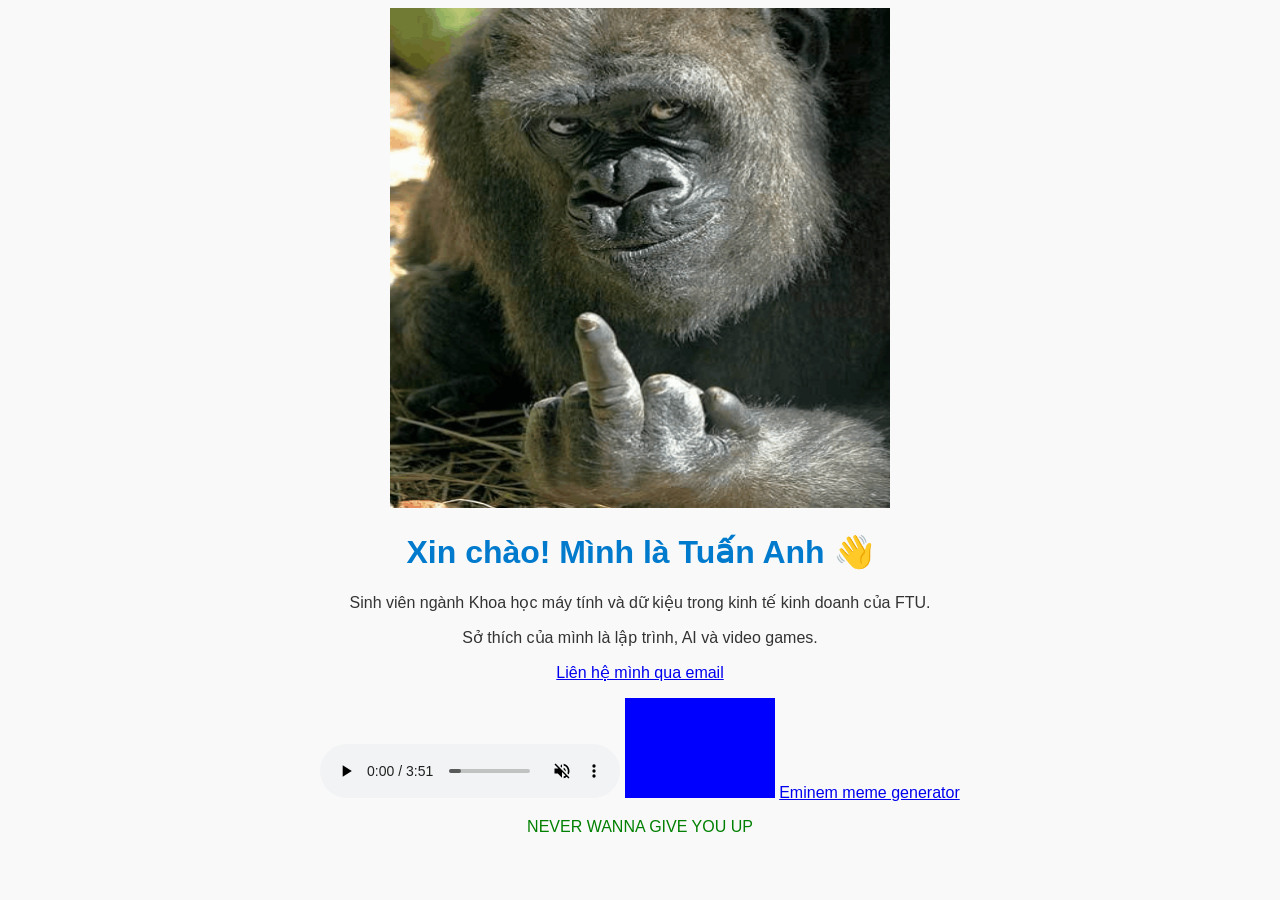
<file: index.html>
<!DOCTYPE html>
<html lang="vi">
<head>
  <title>My Portfolio</title>
  <section>
    <meta charset="UTF-8" />
    <meta name="description" content= "My Portfolio">
    <meta content="https://tuananhnuc.github.io/images/good-morning.png" property="og:image">
    <meta content="Khúc Văn Tuấn Anh" property="og:title">
    <meta content="portfolio" property="og:type">
    <meta content="This is my Portfolio" property="og:description">
    <meta property="og:site_name" content="Khúc Văn Tuấn Anh Portfolio">
    <meta property="og:url" content="https://tuananhnuc.github.io/">
    <script async src="https://pagead2.googlesyndication.com/pagead/js/adsbygoogle.js?client=ca-pub-4806894799617739"
     crossorigin="anonymous"></script>
  </section>
  <title>My Portfolio</title>
  <style>
    body { font-family: Arial; text-align: center; background: #f9f9f9; }
    h1 { color: #007acc; }
    p { color: #333; }
  </style>
</head>
<body>
  <img src="images/good-morning.png" alt="Avata" width="500" height="500">
  <h1>Xin chào! Mình là Tuấn Anh 👋</h1>
  <p>Sinh viên ngành Khoa học máy tính và dữ kiệu trong kinh tế kinh doanh của FTU.</p>
  <p>Sở thích của mình là lập trình, AI và video games.</p>
  <p><a href="mailto:khuctuananh2k7@gmail.com">Liên hệ mình qua email</a></p>
  <audio src="audios/Xomu_Lanterns.mp3" controls muted autoplay></audio>
  <svg width="150" height="100" xmlns ="http://www.w3.org/2000/svg">
    <rect width="100%" height="100%" fill="blue">
  </svg>
  <a href="https://tuananhnuc.github.io/throw-anything/">Eminem meme generator</a>
</body>
  <footer>
    <p style="color:green"><trong>NEVER WANNA GIVE YOU UP</trong></p>
  </footer>
</html>
</file>
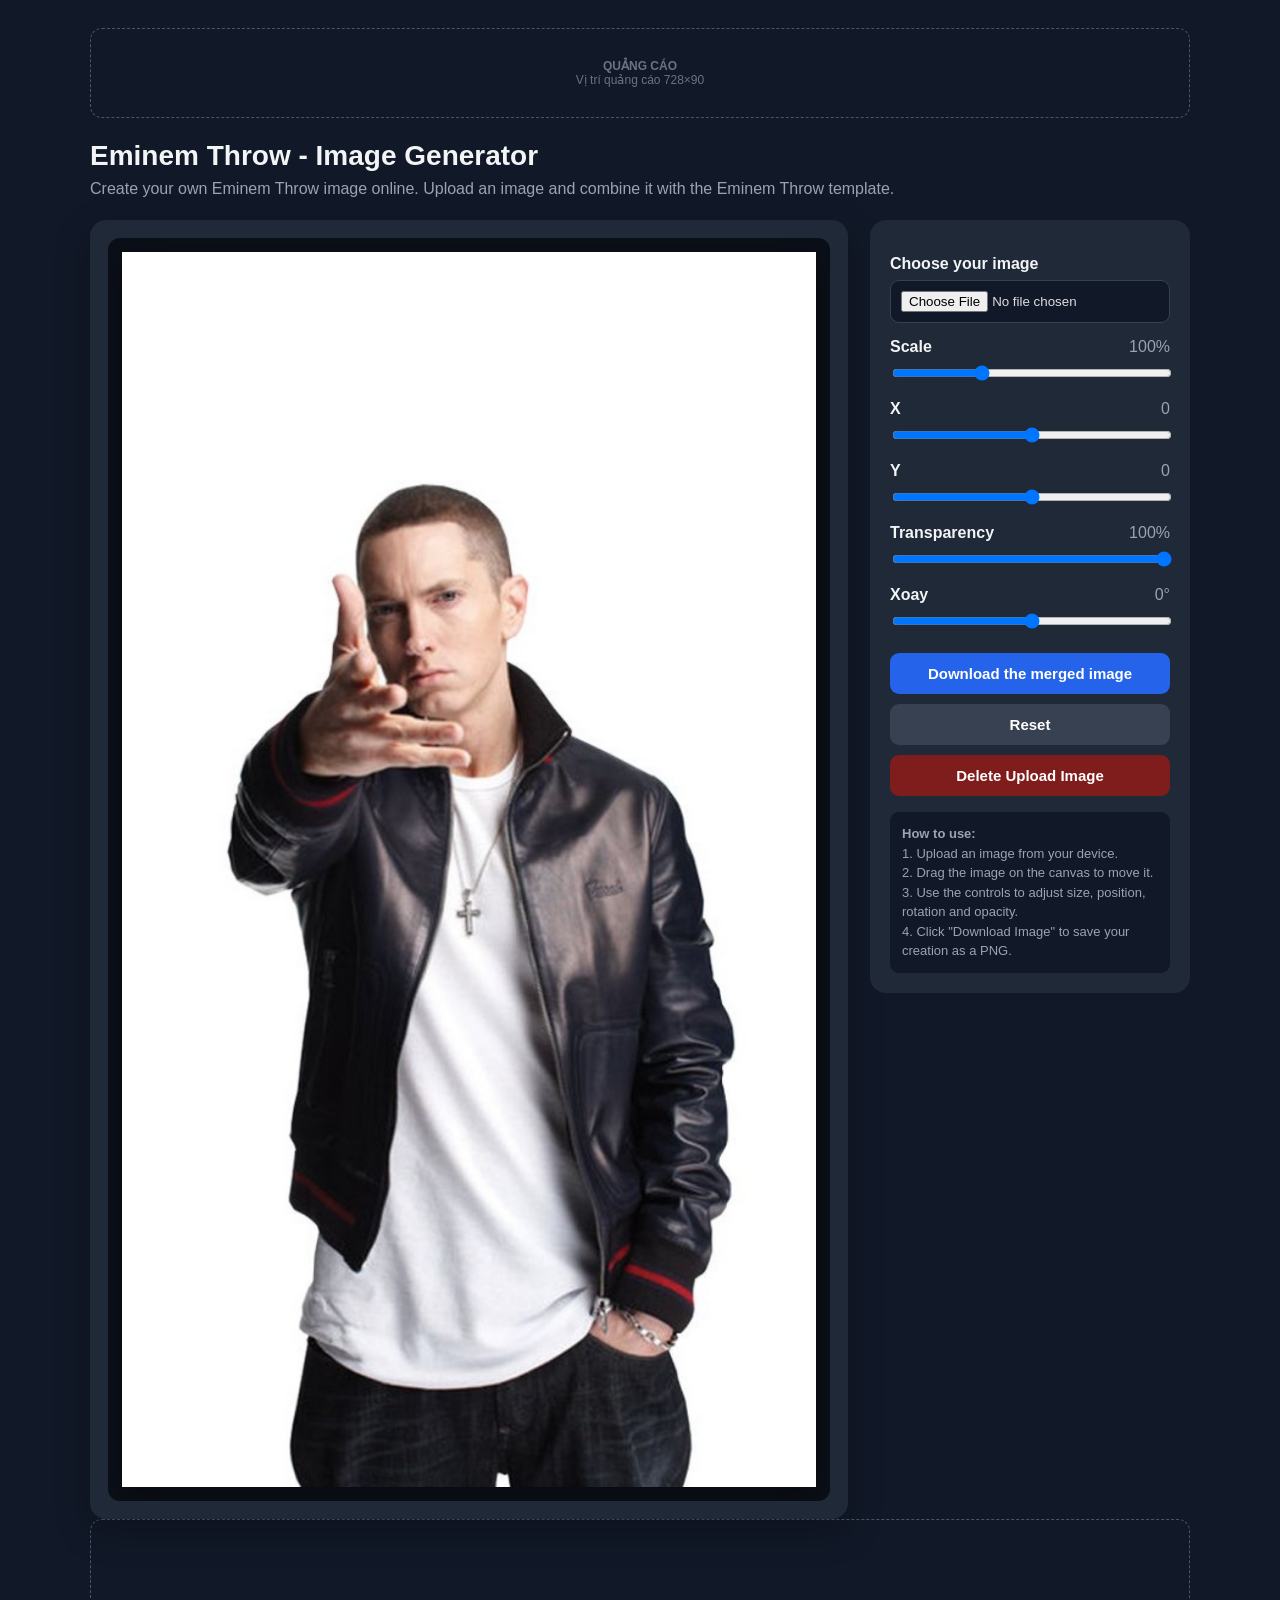
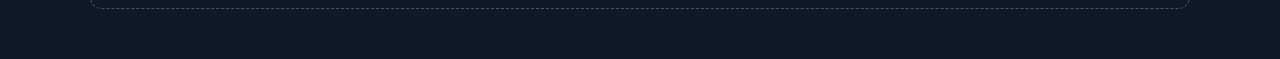
<file: throw-anything/index.html>
<!DOCTYPE html>
<html lang="vi">
<head>
<meta charset="UTF-8">
<meta name="viewport" content="width=device-width, initial-scale=1.0">
<!-- AdSense script will go here after your site is approved by Google. -->
<link rel="stylesheet" href="style.css">
<script async
    src="https://pagead2.googlesyndication.com/pagead/js/adsbygoogle.js?client=ca-pub-4806894799617739"
    crossorigin="anonymous"></script>
<meta name="description"
      content="Eminem Throw - Free image collage tool with Eminem background.">
<title>Eminem Throw - Image Generator</title>

</head>
<body>
<div class="app">

  <div class="ad-slot" id="top-ad">
    <div class="ad-placeholder">
      <strong>QUẢNG CÁO</strong><br>
      <!--
        Google AdSense:
        Sau khi website được AdSense phê duyệt, đặt mã quảng cáo
        do Google cung cấp vào đây.
      -->
      Vị trí quảng cáo 728×90
    </div>
  </div>
  <h1>Eminem Throw - Image Generator</h1>
  <div class="sub"> Create your own Eminem Throw image online.
    Upload an image and combine it with the Eminem Throw template.</div>

  <div class="layout">
    <div class="editor">
      <div class="canvas-wrap">
        <canvas id="canvas" width="708" height="1260"></canvas>
      </div>
    </div>

    <div class="panel">
      <label>Choose your image</label>
      <input id="upload" type="file" accept="image/*">

      <label>Scale <span class="value" id="scaleVal">100%</span></label>
      <input id="scale" type="range" min="10" max="300" value="100">

      <label>X <span class="value" id="xVal">0</span></label>
      <input id="x" type="range" min="-354" max="354" value="0">

      <label>Y <span class="value" id="yVal">0</span></label>
      <input id="y" type="range" min="-630" max="630" value="0">

      <label>Transparency <span class="value" id="opacityVal">100%</span></label>
      <input id="opacity" type="range" min="0" max="100" value="100">

      <label>Xoay <span class="value" id="rotateVal">0°</span></label>
      <input id="rotate" type="range" min="-180" max="180" value="0">

      <div class="buttons">
        <button class="primary" id="download">Download the merged image</button>
        <button class="secondary" id="reset">Reset</button>
        <button class="danger" id="remove">Delete Upload Image</button>
      </div>

      <div class="hint">
        <b>How to use:</b><br>
        1. Upload an image from your device.<br>
    2. Drag the image on the canvas to move it.<br>
    3. Use the controls to adjust size, position, rotation and opacity.<br>
    4. Click "Download Image" to save your creation as a PNG.
      </div>
    </div>
  </div>

  <div class="ad-slot" id="bottom-ad">
    <div class="ad-placeholder">
      <script async src="https://pagead2.googlesyndication.com/pagead/js/adsbygoogle.js?client=ca-pub-4806894799617739"
     crossorigin="anonymous"></script>
  </div>
</div>

<script src="script.js"></script>
</body>
</html>
</file>
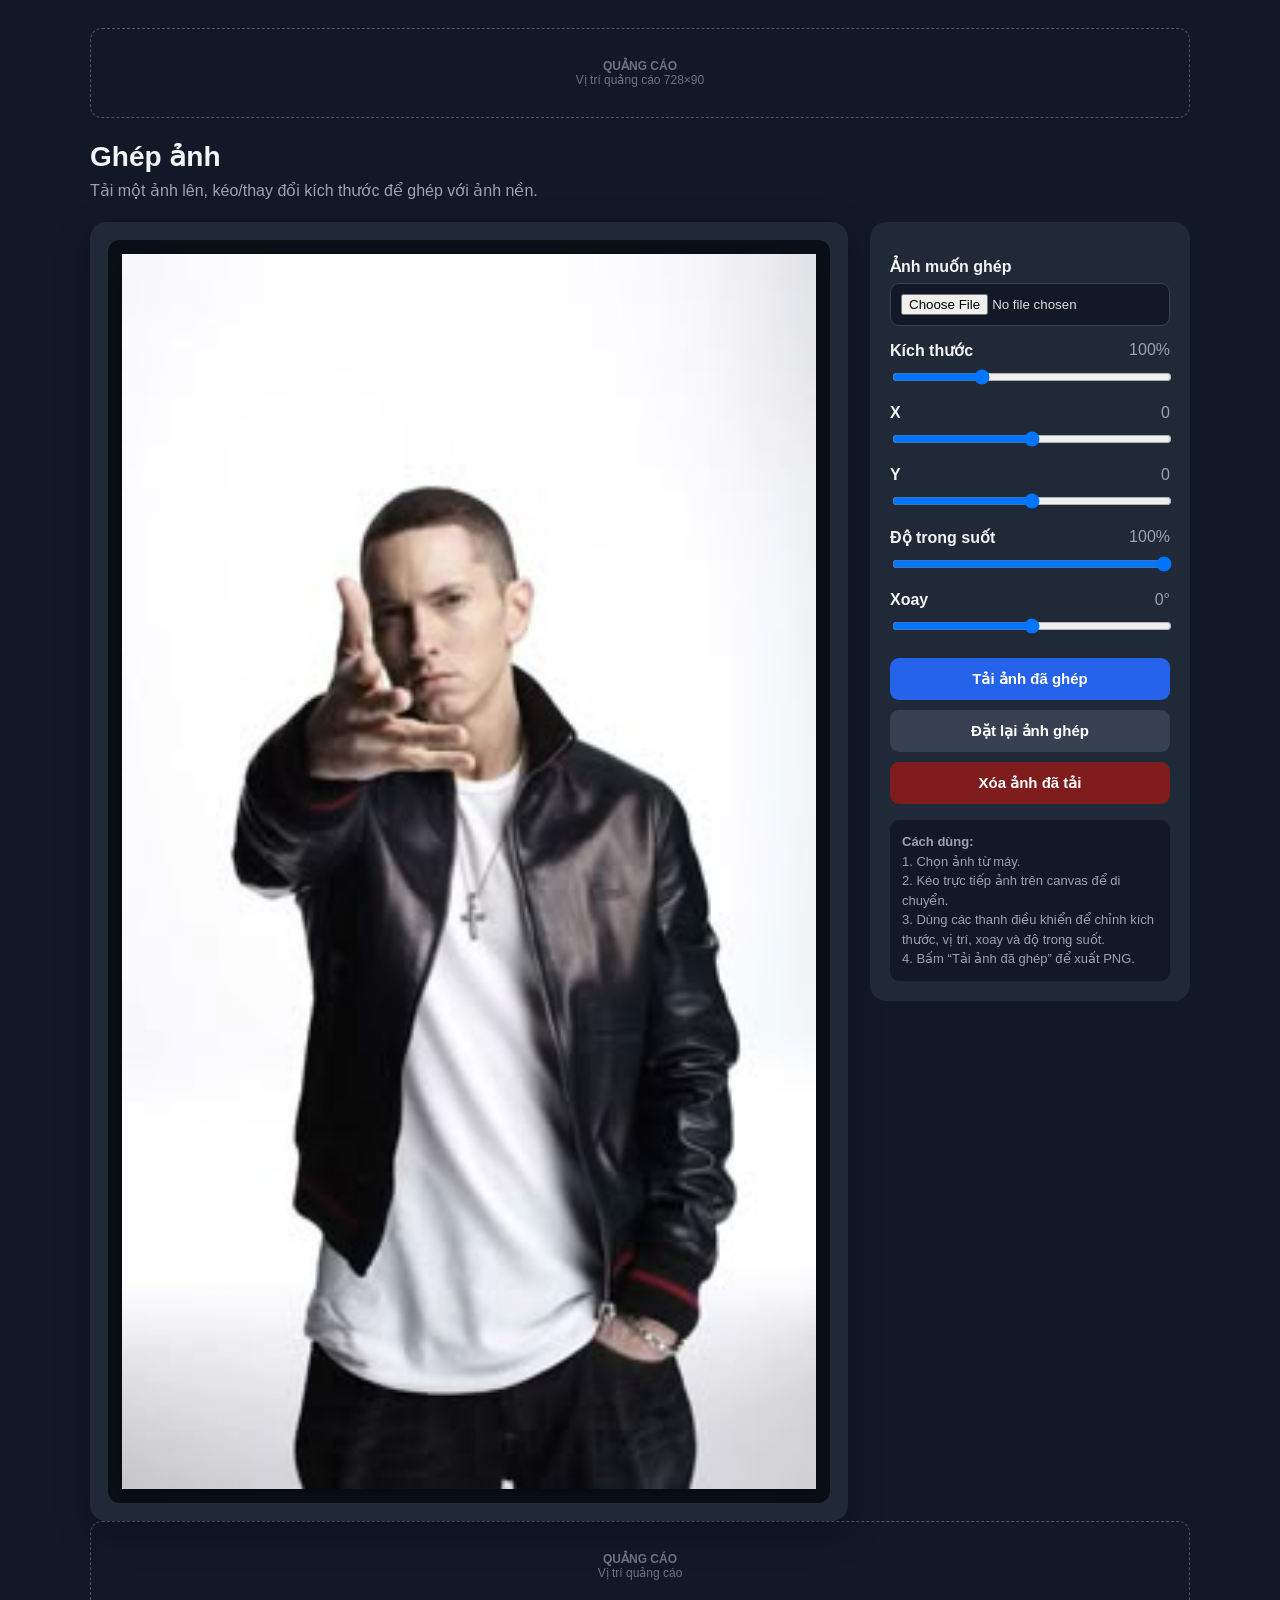
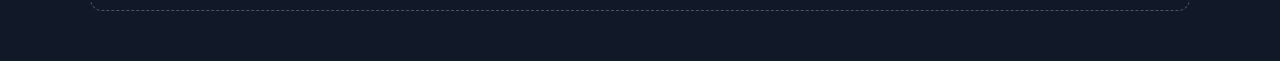
<file: throw-anything/backup/index.html>
<!DOCTYPE html>
<html lang="vi">
<head>
<meta charset="UTF-8">
<meta name="viewport" content="width=device-width, initial-scale=1.0">
<!-- AdSense script will go here after your site is approved by Google. -->
<link rel="stylesheet" href="style.css">
<title>Ghép ảnh</title>

</head>
<body>
<div class="app">

  <div class="ad-slot" id="top-ad">
    <div class="ad-placeholder">
      <strong>QUẢNG CÁO</strong><br>
      <!--
        Google AdSense:
        Sau khi website được AdSense phê duyệt, đặt mã quảng cáo
        do Google cung cấp vào đây.
      -->
      Vị trí quảng cáo 728×90
    </div>
  </div>
  <h1>Ghép ảnh</h1>
  <div class="sub">Tải một ảnh lên, kéo/thay đổi kích thước để ghép với ảnh nền.</div>

  <div class="layout">
    <div class="editor">
      <div class="canvas-wrap">
        <canvas id="canvas" width="708" height="1260"></canvas>
      </div>
    </div>

    <div class="panel">
      <label>Ảnh muốn ghép</label>
      <input id="upload" type="file" accept="image/*">

      <label>Kích thước <span class="value" id="scaleVal">100%</span></label>
      <input id="scale" type="range" min="10" max="300" value="100">

      <label>X <span class="value" id="xVal">0</span></label>
      <input id="x" type="range" min="-354" max="354" value="0">

      <label>Y <span class="value" id="yVal">0</span></label>
      <input id="y" type="range" min="-630" max="630" value="0">

      <label>Độ trong suốt <span class="value" id="opacityVal">100%</span></label>
      <input id="opacity" type="range" min="0" max="100" value="100">

      <label>Xoay <span class="value" id="rotateVal">0°</span></label>
      <input id="rotate" type="range" min="-180" max="180" value="0">

      <div class="buttons">
        <button class="primary" id="download">Tải ảnh đã ghép</button>
        <button class="secondary" id="reset">Đặt lại ảnh ghép</button>
        <button class="danger" id="remove">Xóa ảnh đã tải</button>
      </div>

      <div class="hint">
        <b>Cách dùng:</b><br>
        1. Chọn ảnh từ máy.<br>
        2. Kéo trực tiếp ảnh trên canvas để di chuyển.<br>
        3. Dùng các thanh điều khiển để chỉnh kích thước, vị trí, xoay và độ trong suốt.<br>
        4. Bấm “Tải ảnh đã ghép” để xuất PNG.
      </div>
    </div>
  </div>

  <div class="ad-slot" id="bottom-ad">
    <div class="ad-placeholder">
      <strong>QUẢNG CÁO</strong><br>
      Vị trí quảng cáo
    </div>
  </div>
</div>

<script src="script.js"></script>
</body>
</html>
</file>
<file: throw-anything/style.css>
* { box-sizing: border-box; }
body {
  margin: 0;
  min-height: 100vh;
  font-family: Arial, sans-serif;
  background: #111827;
  color: #f3f4f6;
  display: flex;
  justify-content: center;
}

.ad-slot {
  width: 100%;
  min-height: 90px;
  margin: 0 0 22px;
  border: 1px dashed #4b5563;
  border-radius: 12px;
  background: #111827;
  display: flex;
  align-items: center;
  justify-content: center;
  color: #6b7280;
  font-size: 12px;
  overflow: hidden;
}
.ad-slot .ad-placeholder {
  text-align: center;
  padding: 12px;
}
@media (max-width: 600px) {
  .ad-slot { min-height: 60px; }
}

.app { width: min(1100px, 96vw); padding: 28px 0; }
h1 { margin: 0 0 8px; font-size: 28px; }
.sub { color:#9ca3af; margin-bottom:22px; }
.layout {
  display:grid;
  grid-template-columns: 1fr 320px;
  gap: 22px;
  align-items:start;
}
.editor {
  background:#1f2937;
  border-radius:16px;
  padding:18px;
  box-shadow:0 12px 35px rgba(0,0,0,.25);
}
.canvas-wrap {
  background:#0b0f17;
  border-radius:12px;
  padding:14px;
  display:flex;
  justify-content:center;
  overflow:auto;
}
canvas {
  max-width:100%;
  height:auto;
  background:white;
  box-shadow:0 8px 25px rgba(0,0,0,.35);
  cursor:grab;
}
canvas.dragging { cursor:grabbing; }
.panel {
  background:#1f2937;
  border-radius:16px;
  padding:20px;
}
label { display:block; margin:15px 0 7px; font-weight:600; }
input[type=file] {
  width:100%;
  padding:10px;
  background:#111827;
  border:1px solid #374151;
  border-radius:9px;
  color:#ddd;
}
input[type=range] { width:100%; }
.value { float:right; color:#9ca3af; font-weight:normal; }
.buttons { display:grid; gap:10px; margin-top:20px; }
button {
  border:0; border-radius:9px; padding:12px 14px;
  font-size:15px; font-weight:700; cursor:pointer;
}
.primary { background:#2563eb; color:white; }
.secondary { background:#374151; color:white; }
.danger { background:#7f1d1d; color:white; }
.hint {
  margin-top:16px; padding:12px; border-radius:9px;
  background:#111827; color:#9ca3af; font-size:13px; line-height:1.5;
}
@media (max-width: 800px) {
  .layout { grid-template-columns:1fr; }
}
</file>
<file: throw-anything/backup/style.css>
* { box-sizing: border-box; }
body {
  margin: 0;
  min-height: 100vh;
  font-family: Arial, sans-serif;
  background: #111827;
  color: #f3f4f6;
  display: flex;
  justify-content: center;
}

.ad-slot {
  width: 100%;
  min-height: 90px;
  margin: 0 0 22px;
  border: 1px dashed #4b5563;
  border-radius: 12px;
  background: #111827;
  display: flex;
  align-items: center;
  justify-content: center;
  color: #6b7280;
  font-size: 12px;
  overflow: hidden;
}
.ad-slot .ad-placeholder {
  text-align: center;
  padding: 12px;
}
@media (max-width: 600px) {
  .ad-slot { min-height: 60px; }
}

.app { width: min(1100px, 96vw); padding: 28px 0; }
h1 { margin: 0 0 8px; font-size: 28px; }
.sub { color:#9ca3af; margin-bottom:22px; }
.layout {
  display:grid;
  grid-template-columns: 1fr 320px;
  gap: 22px;
  align-items:start;
}
.editor {
  background:#1f2937;
  border-radius:16px;
  padding:18px;
  box-shadow:0 12px 35px rgba(0,0,0,.25);
}
.canvas-wrap {
  background:#0b0f17;
  border-radius:12px;
  padding:14px;
  display:flex;
  justify-content:center;
  overflow:auto;
}
canvas {
  max-width:100%;
  height:auto;
  background:white;
  box-shadow:0 8px 25px rgba(0,0,0,.35);
  cursor:grab;
}
canvas.dragging { cursor:grabbing; }
.panel {
  background:#1f2937;
  border-radius:16px;
  padding:20px;
}
label { display:block; margin:15px 0 7px; font-weight:600; }
input[type=file] {
  width:100%;
  padding:10px;
  background:#111827;
  border:1px solid #374151;
  border-radius:9px;
  color:#ddd;
}
input[type=range] { width:100%; }
.value { float:right; color:#9ca3af; font-weight:normal; }
.buttons { display:grid; gap:10px; margin-top:20px; }
button {
  border:0; border-radius:9px; padding:12px 14px;
  font-size:15px; font-weight:700; cursor:pointer;
}
.primary { background:#2563eb; color:white; }
.secondary { background:#374151; color:white; }
.danger { background:#7f1d1d; color:white; }
.hint {
  margin-top:16px; padding:12px; border-radius:9px;
  background:#111827; color:#9ca3af; font-size:13px; line-height:1.5;
}
@media (max-width: 800px) {
  .layout { grid-template-columns:1fr; }
}
</file>
